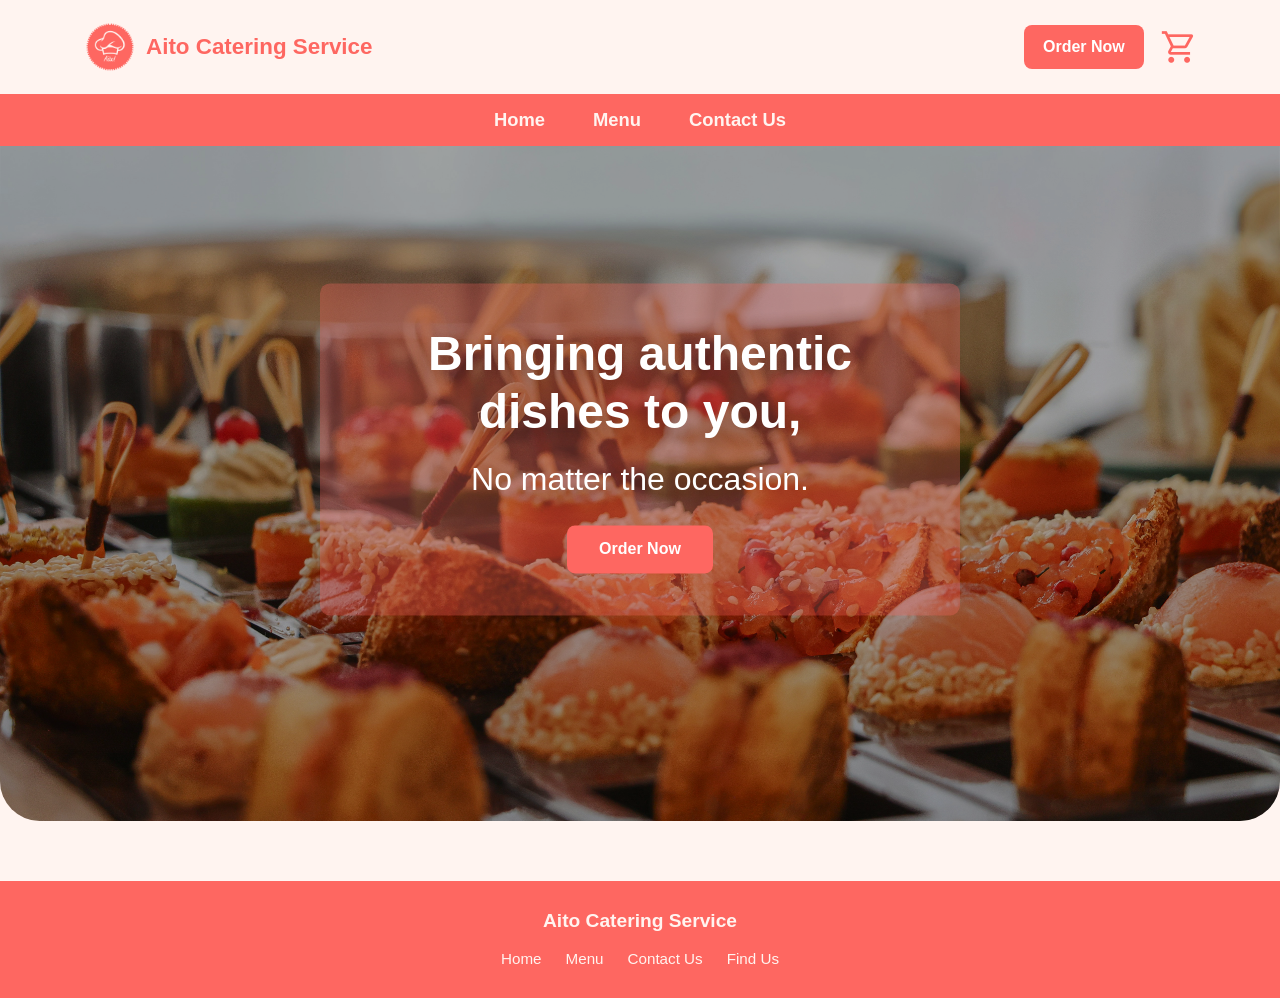
<file: index.html>
<!DOCTYPE html>
<html lang="en">
<head>
  <meta charset="UTF-8" />
  <meta name="viewport" content="width=device-width, initial-scale=1.0" />
  <title>Aito Catering Service</title>

  <!-- Bootstrap CSS -->
  <link href="https://cdn.jsdelivr.net/npm/bootstrap@5.3.2/dist/css/bootstrap.min.css" rel="stylesheet">

  <!-- Google Material Icons -->
  <link href="https://fonts.googleapis.com/css2?family=Material+Symbols+Outlined" rel="stylesheet">

  <!-- Your CSS -->
  <link rel="stylesheet" href="css/style.css">
</head>

<body>

  <!-- TOP NAVBAR (Cream) -->
  <nav class="navbar navbar-expand-lg aito-navbar">
    <div class="container d-flex align-items-center justify-content-between">
      
      <!-- Brand -->
      <a class="navbar-brand d-flex align-items-center gap-2" href="index.html">
        <img src="img/logo.png" alt="Aito logo" class="aito-logo">
        <span class="aito-brand-text">Aito Catering Service</span>
      </a>

      <!-- Actions -->
      <div class="d-flex align-items-center gap-3">
        <a class="btn btn-aito" href="booking.html">Order Now</a>
        <span id="cartBtn" class="material-symbols-outlined aito-cart" role="button" tabindex="0">
            shopping_cart
        </span>
      </div>
    </div>
  </nav>

  <!-- CORAL NAV BAR (Cream links) -->
  <div class="aito-coral-bar">
    <div class="container d-flex justify-content-center gap-5">
      <a class="coral-link" href="index.html">Home</a>
      <a class="coral-link" href="menu.html">Menu</a>
      <a class="coral-link" href="contact.html">Contact Us</a>
    </div>
  </div>

  <!-- HERO -->
  <header class="aito-hero">
    <div class="hero-panel">
      <h1 class="hero-title">Bringing authentic dishes to you,</h1>
      <p class="hero-subtitle">No matter the occasion.</p>
      <a class="btn hero-btn" href="booking.html">Order Now</a>
    </div>
  </header>

  <footer class="aito-footer">
  <div class="container text-center">

    <h4 class="footer-brand">Aito Catering Service</h4>

    <div class="footer-links d-flex justify-content-center gap-4 mt-3">
      <a href="index.html">Home</a>
      <a href="menu.html">Menu</a>
      <a href="contact.html">Contact Us</a>
      <a href="locate.html">Find Us</a>
    </div>

  </div>
</footer>

  <!-- Bootstrap JS -->
  <script src="https://cdn.jsdelivr.net/npm/bootstrap@5.3.2/dist/js/bootstrap.bundle.min.js"></script>
    <script src="js/nav.js"></script>
</body>
</html>
</file>
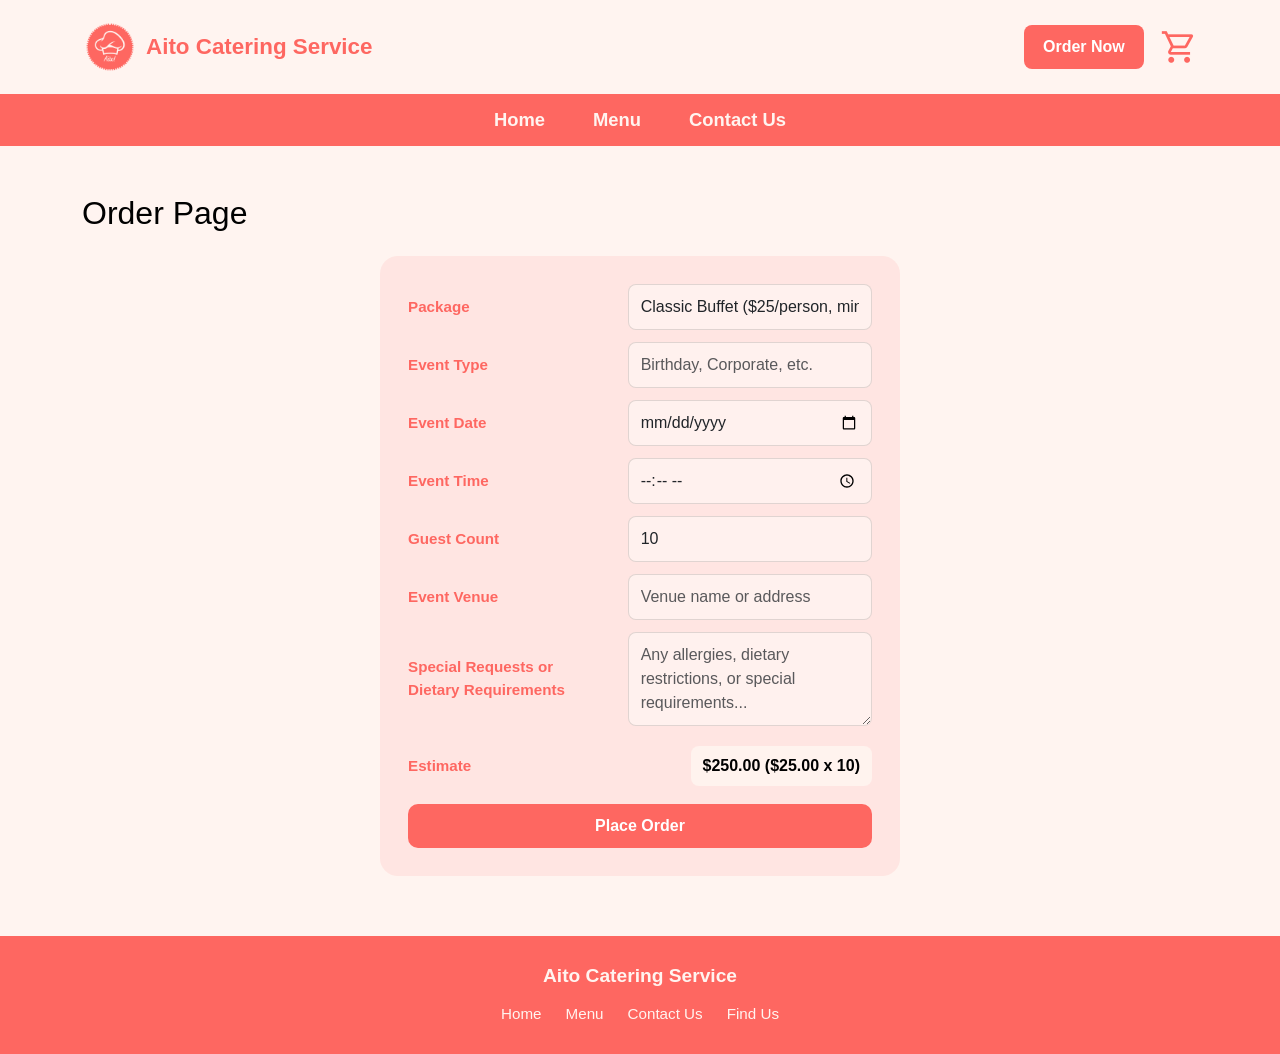
<file: booking.html>
<!DOCTYPE html>
<html lang="en">
<head>
  <meta charset="UTF-8" />
  <meta name="viewport" content="width=device-width, initial-scale=1.0" />
  <title>Aito Catering Service</title>

  <!-- Bootstrap CSS -->
  <link href="https://cdn.jsdelivr.net/npm/bootstrap@5.3.2/dist/css/bootstrap.min.css" rel="stylesheet">

  <!-- Google Material Icons -->
  <link href="https://fonts.googleapis.com/css2?family=Material+Symbols+Outlined" rel="stylesheet">

  <!-- Your CSS -->
  <link rel="stylesheet" href="css/style.css">
</head>


<body>
    <!-- TOP NAVBAR (Cream) -->
<nav class="navbar navbar-expand-lg aito-navbar">
  <div class="container d-flex align-items-center justify-content-between">
    
    <!-- Brand -->
    <a class="navbar-brand d-flex align-items-center gap-2" href="index.html">
      <img src="img/logo.png" alt="Aito logo" class="aito-logo">
      <span class="aito-brand-text">Aito Catering Service</span>
    </a>

    <!-- Right Side Actions -->
    <div class="d-flex align-items-center gap-3">
      <a class="btn btn-aito" href="booking.html">Order Now</a>
      <span id="cartBtn" class="material-symbols-outlined aito-cart" role="button" tabindex="0">
            shopping_cart
        </span>
    </div>
  </div>
</nav>

<!-- CORAL NAV BAR -->
<div class="aito-coral-bar">
  <div class="container d-flex justify-content-center gap-5">
    <a class="coral-link" href="index.html">Home</a>
    <a class="coral-link" href="menu.html">Menu</a>
    <a class="coral-link" href="contact.html">Contact Us</a>
  </div>
</div>

<main class="container my-5">
  <h2 class="mb-4">Order Page</h2>

  <div class="order-card mx-auto">
    <form id="orderForm" class="order-form-grid">

      <label for="package" class="order-label">Package</label>
      <select id="package" class="form-control order-input" required>
        <option value="25" data-min="10">Classic Buffet ($25/person, min 10)</option>
  <option value="50" data-min="20">Premium Buffet ($50/person, min 20)</option>
  <option value="20" data-min="10">Veggie Buffet ($20/person, min 10)</option>
  <option value="20" data-min="20">Birthday ($20/person, min 20)</option>
  <option value="22" data-min="20">Combo ($22/person, min 20)</option>
  </select>

      <label for="eventType" class="order-label">Event Type</label>
      <input id="eventType" class="form-control order-input" type="text"
             placeholder="Birthday, Corporate, etc." required>

      <label for="eventDate" class="order-label">Event Date</label>
      <input id="eventDate" class="form-control order-input" type="date" required>

      <label for="eventTime" class="order-label">Event Time</label>
      <input id="eventTime" class="form-control order-input" type="time" required>

      <label for="guests" class="order-label">Guest Count</label>
      <input id="guests" class="form-control order-input" type="number" min="1" value="5" required>
      <!-- <small id="minGuestsText" class="text-muted"></small> -->

      <label for="venue" class="order-label">Event Venue</label>
      <input id="venue" class="form-control order-input" type="text"
             placeholder="Venue name or address" required>

      <label for="requests" class="order-label">Special Requests or<br>Dietary Requirements</label>
      <textarea id="requests" class="form-control order-textarea" rows="3"
                placeholder="Any allergies, dietary restrictions, or special requirements..."></textarea>

      <div class="order-estimate-row">
        <span class="order-label">Estimate</span>
        <span class="order-estimate" id="estimateText">$100.00 ($20 x 5)</span>
      </div>

      <button type="submit" class="btn order-submit">Place Order</button>

    </form>
  </div>
</main>

<footer class="aito-footer">
  <div class="container text-center">

    <h4 class="footer-brand">Aito Catering Service</h4>

    <div class="footer-links d-flex justify-content-center gap-4 mt-3">
      <a href="index.html">Home</a>
      <a href="menu.html">Menu</a>
      <a href="contact.html">Contact Us</a>
      <a href="locate.html">Find Us</a>
    </div>

  </div>
</footer>
<script src="js/booking.js"></script>

<script src="js/nav.js"></script>
</body>
</file>
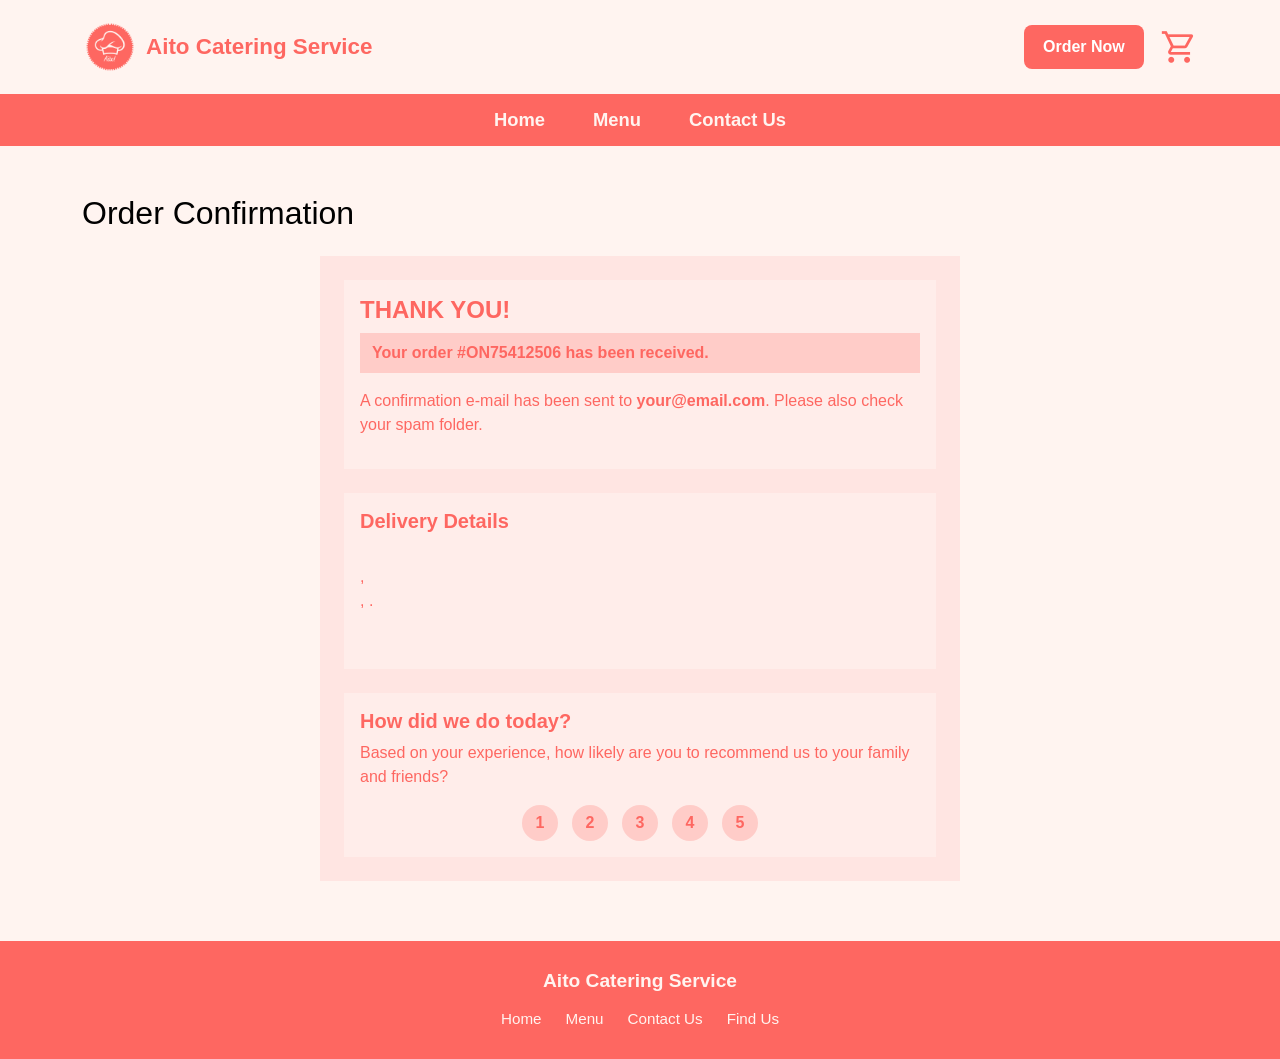
<file: confirmation.html>
<!DOCTYPE html>
<html lang="en">
<head>
  <meta charset="UTF-8" />
  <meta name="viewport" content="width=device-width, initial-scale=1.0" />
  <title>Aito Catering Service</title>

  <!-- Bootstrap CSS -->
  <link href="https://cdn.jsdelivr.net/npm/bootstrap@5.3.2/dist/css/bootstrap.min.css" rel="stylesheet">

  <!-- Google Material Icons -->
  <link href="https://fonts.googleapis.com/css2?family=Material+Symbols+Outlined" rel="stylesheet">

  <!-- Your CSS -->
  <link rel="stylesheet" href="css/style.css">
</head>

<body>
    <!-- TOP NAVBAR (Cream) -->
<nav class="navbar navbar-expand-lg aito-navbar">
  <div class="container d-flex align-items-center justify-content-between">
    
    <!-- Brand -->
    <a class="navbar-brand d-flex align-items-center gap-2" href="index.html">
      <img src="img/logo.png" alt="Aito logo" class="aito-logo">
      <span class="aito-brand-text">Aito Catering Service</span>
    </a>

    <!-- Right Side Actions -->
    <div class="d-flex align-items-center gap-3">
      <a class="btn btn-aito" href="booking.html">Order Now</a>
      <span id="cartBtn" class="material-symbols-outlined aito-cart" role="button" tabindex="0">
            shopping_cart
        </span>
    </div>
  </div>
</nav>

<!-- CORAL NAV BAR -->
<div class="aito-coral-bar">
  <div class="container d-flex justify-content-center gap-5">
    <a class="coral-link" href="index.html">Home</a>
    <a class="coral-link" href="menu.html">Menu</a>
    <a class="coral-link" href="contact.html">Contact Us</a>
  </div>
</div>

<main class="container my-5">
  <h2 class="mb-4">Order Confirmation</h2>

  <section class="confirm-card mx-auto">

    <!-- THANK YOU -->
    <div class="confirm-section">
      <h4 class="confirm-title">THANK YOU!</h4>

      <div class="confirm-banner" id="orderBanner">
        Your order <strong id="orderNumber">#ON00000000</strong> has been received.
      </div>

      <p class="confirm-text mt-3">
        A confirmation e-mail has been sent to
        <strong id="confirmEmail">your@email.com</strong>.
        Please also check your spam folder.
      </p>
    </div>

    <!-- DELIVERY DETAILS -->
    <div class="confirm-section mt-4">
      <h5 class="confirm-subtitle">Delivery Details</h5>

      <p class="confirm-text" id="deliveryDetails">
        <!-- filled by JS -->
      </p>
    </div>

    <!-- RATING -->
    <div class="confirm-section mt-4">
      <h5 class="confirm-subtitle">How did we do today?</h5>
      <p class="confirm-text">
        Based on your experience, how likely are you to recommend us to your family and friends?
      </p>

      <div class="rating-row" id="ratingRow">
        <button type="button" class="rating-btn" data-rating="1">1</button>
        <button type="button" class="rating-btn" data-rating="2">2</button>
        <button type="button" class="rating-btn" data-rating="3">3</button>
        <button type="button" class="rating-btn" data-rating="4">4</button>
        <button type="button" class="rating-btn" data-rating="5">5</button>
      </div>
    </div>

  </section>
</main>

<script src="js/confirmation.js"></script>

<footer class="aito-footer">
  <div class="container text-center">

    <h4 class="footer-brand">Aito Catering Service</h4>

    <div class="footer-links d-flex justify-content-center gap-4 mt-3">
      <a href="index.html">Home</a>
      <a href="menu.html">Menu</a>
      <a href="contact.html">Contact Us</a>
      <a href="locate.html">Find Us</a>
    </div>

  </div>
</footer>


<script src="js/nav.js"></script>
</body>
</file>
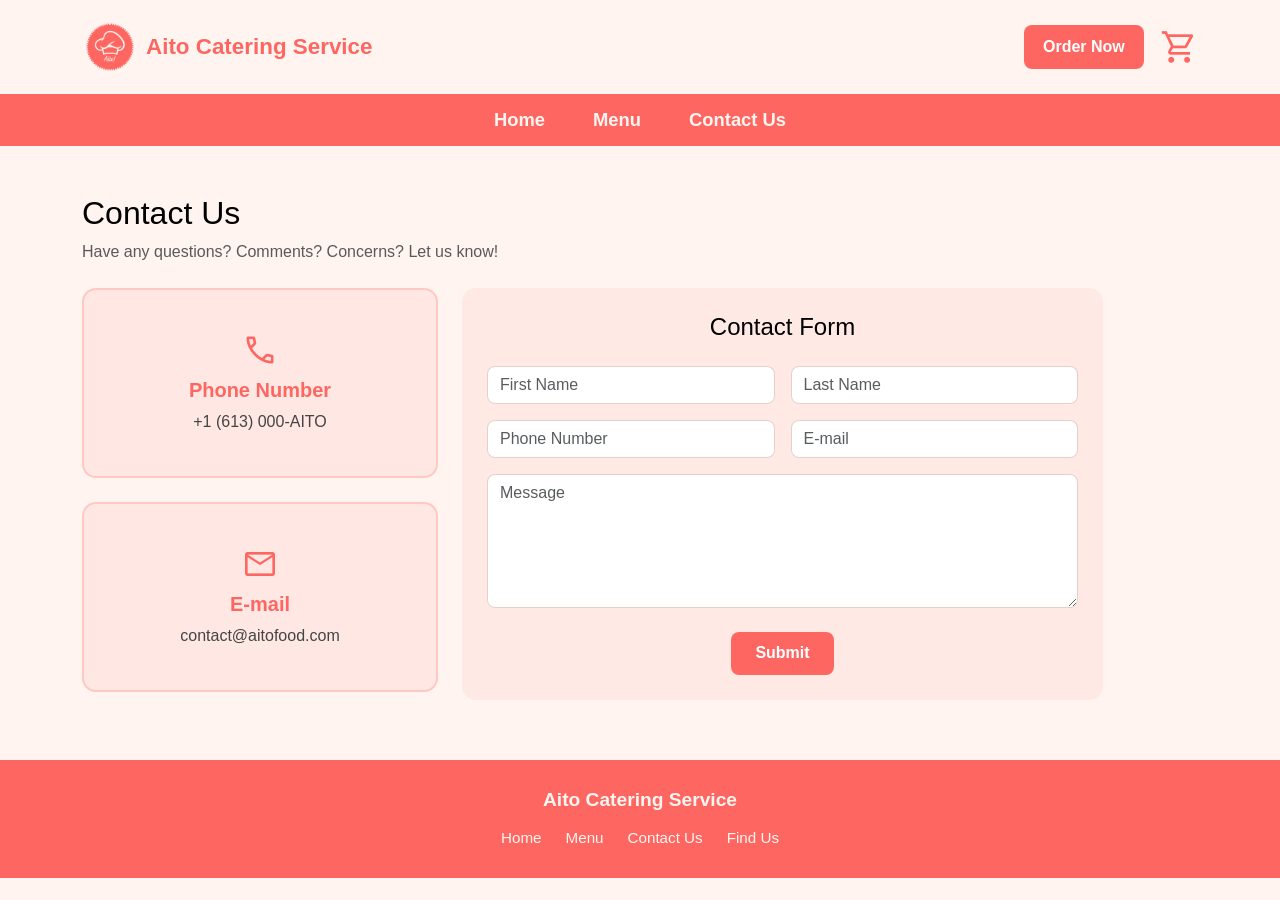
<file: contact.html>
<!DOCTYPE html>
<html lang="en">
<head>
  <meta charset="UTF-8" />
  <meta name="viewport" content="width=device-width, initial-scale=1.0" />
  <title>Aito Catering Service</title>

  <!-- Bootstrap CSS -->
  <link href="https://cdn.jsdelivr.net/npm/bootstrap@5.3.2/dist/css/bootstrap.min.css" rel="stylesheet">

  <!-- Google Material Icons -->
  <link href="https://fonts.googleapis.com/css2?family=Material+Symbols+Outlined" rel="stylesheet">

  <!-- Your CSS -->
  <link rel="stylesheet" href="css/style.css">
</head>

<body>
    <!-- TOP NAVBAR (Cream) -->
<nav class="navbar navbar-expand-lg aito-navbar">
  <div class="container d-flex align-items-center justify-content-between">
    
    <!-- Brand -->
    <a class="navbar-brand d-flex align-items-center gap-2" href="index.html">
      <img src="img/logo.png" alt="Aito logo" class="aito-logo">
      <span class="aito-brand-text">Aito Catering Service</span>
    </a>

    <!-- Right Side Actions -->
    <div class="d-flex align-items-center gap-3">
      <a class="btn btn-aito" href="booking.html">Order Now</a>
      <span id="cartBtn" class="material-symbols-outlined aito-cart" role="button" tabindex="0">
            shopping_cart
        </span>
    </div>
  </div>
</nav>

<!-- CORAL NAV BAR -->
<div class="aito-coral-bar">
  <div class="container d-flex justify-content-center gap-5">
    <a class="coral-link" href="index.html">Home</a>
    <a class="coral-link" href="menu.html">Menu</a>
    <a class="coral-link" href="contact.html">Contact Us</a>
  </div>
</div>

<main class="container my-5">
  <h2 class="mb-2">Contact Us</h2>
  <p class="text-muted mb-4">
    Have any questions? Comments? Concerns? Let us know!
  </p>

  <div class="row g-4">

    <!-- LEFT COLUMN -->
    <div class="col-md-4">

      <!-- Phone -->
      <div class="contact-box text-center mb-4">
        <span class="material-symbols-outlined contact-icon">call</span>
        <h5>Phone Number</h5>
        <p>+1 (613) 000-AITO</p>
      </div>

      <!-- Email -->
      <div class="contact-box text-center">
        <span class="material-symbols-outlined contact-icon">mail</span>
        <h5>E-mail</h5>
        <p>contact@aitofood.com</p>
      </div>

    
    </div>

    <!-- RIGHT COLUMN -->
    <div class="col-md-7">
      <div class="form-box">
        <h4 class="text-center mb-4">Contact Form</h4>

        <form>
          <div class="row g-3">
            <div class="col-md-6">
              <input type="text" class="form-control" placeholder="First Name">
            </div>
            <div class="col-md-6">
              <input type="text" class="form-control" placeholder="Last Name">
            </div>
            <div class="col-md-6">
              <input type="tel" class="form-control" placeholder="Phone Number">
            </div>
            <div class="col-md-6">
              <input type="email" class="form-control" placeholder="E-mail">
            </div>
            <div class="col-12">
              <textarea class="form-control" rows="5" placeholder="Message"></textarea>
            </div>
          </div>

          <div class="text-center mt-4">
            <button type="submit" class="btn btn-aito px-4">
              Submit
            </button>
          </div>
        </form>
      </div>
    </div>

  </div>
</main>

<footer class="aito-footer">
  <div class="container text-center">

    <h4 class="footer-brand">Aito Catering Service</h4>

    <div class="footer-links d-flex justify-content-center gap-4 mt-3">
      <a href="index.html">Home</a>
      <a href="menu.html">Menu</a>
      <a href="contact.html">Contact Us</a>
      <a href="locate.html">Find Us</a>
    </div>

  </div>
</footer>

<script src="js/nav.js"></script>
</body>
</file>
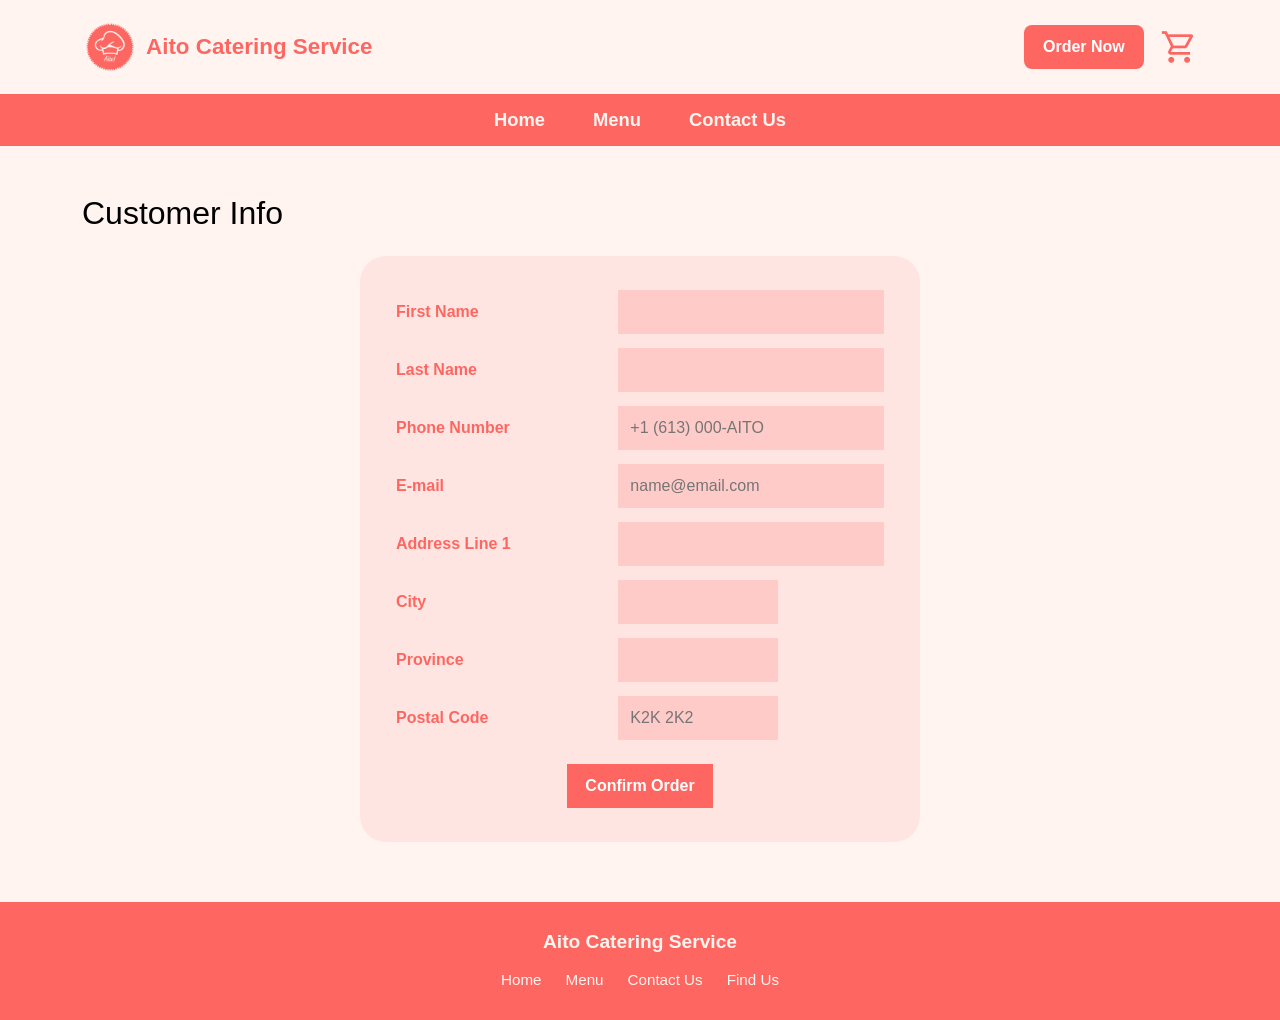
<file: info.html>
<!DOCTYPE html>
<html lang="en">
<head>
  <meta charset="UTF-8" />
  <meta name="viewport" content="width=device-width, initial-scale=1.0" />
  <title>Aito Catering Service</title>

  <!-- Bootstrap CSS -->
  <link href="https://cdn.jsdelivr.net/npm/bootstrap@5.3.2/dist/css/bootstrap.min.css" rel="stylesheet">

  <!-- Google Material Icons -->
  <link href="https://fonts.googleapis.com/css2?family=Material+Symbols+Outlined" rel="stylesheet">

  <!-- Your CSS -->
  <link rel="stylesheet" href="css/style.css">
</head>

<body>
    <!-- TOP NAVBAR (Cream) -->
<nav class="navbar navbar-expand-lg aito-navbar">
  <div class="container d-flex align-items-center justify-content-between">
    
    <!-- Brand -->
    <a class="navbar-brand d-flex align-items-center gap-2" href="index.html">
      <img src="img/logo.png" alt="Aito logo" class="aito-logo">
      <span class="aito-brand-text">Aito Catering Service</span>
    </a>

    <!-- Right Side Actions -->
    <div class="d-flex align-items-center gap-3">
      <a class="btn btn-aito" href="booking.html">Order Now</a>
      <span id="cartBtn" class="material-symbols-outlined aito-cart" role="button" tabindex="0">
            shopping_cart
        </span>
    </div>
  </div>
</nav>

<!-- CORAL NAV BAR -->
<div class="aito-coral-bar">
  <div class="container d-flex justify-content-center gap-5">
    <a class="coral-link" href="index.html">Home</a>
    <a class="coral-link" href="menu.html">Menu</a>
    <a class="coral-link" href="contact.html">Contact Us</a>
  </div>
</div>

<main class="container my-5">
  <h2 class="mb-4">Customer Info</h2>

  <section class="info-card mx-auto">
    <form id="customerForm" class="info-grid">

      <label class="info-label" for="firstName">First Name</label>
      <input class="info-input" id="firstName" type="text" required>

      <label class="info-label" for="lastName">Last Name</label>
      <input class="info-input" id="lastName" type="text" required>

      <label class="info-label" for="phone">Phone Number</label>
      <input class="info-input" id="phone" type="tel" placeholder="+1 (613) 000-AITO" required>

      <label class="info-label" for="email">E-mail</label>
      <input class="info-input" id="email" type="email" placeholder="name@email.com" required>

      <label class="info-label" for="address1">Address Line 1</label>
      <input class="info-input" id="address1" type="text" required>

      <label class="info-label" for="city">City</label>
      <input class="info-input small-input" id="city" type="text" required>

      <label class="info-label" for="province">Province</label>
      <input class="info-input small-input" id="province" type="text" required>

      <label class="info-label" for="postal">Postal Code</label>
      <input class="info-input small-input" id="postal" type="text" placeholder="K2K 2K2" required>

      <button type="submit" class="btn info-submit">Confirm Order</button>

    </form>
  </section>
</main>

<script src="js/info.js"></script>

<footer class="aito-footer">
  <div class="container text-center">

    <h4 class="footer-brand">Aito Catering Service</h4>

    <div class="footer-links d-flex justify-content-center gap-4 mt-3">
      <a href="index.html">Home</a>
      <a href="menu.html">Menu</a>
      <a href="contact.html">Contact Us</a>
      <a href="locate.html">Find Us</a>
    </div>

  </div>
</footer>

<script src="js/nav.js"></script>

</body>
</file>
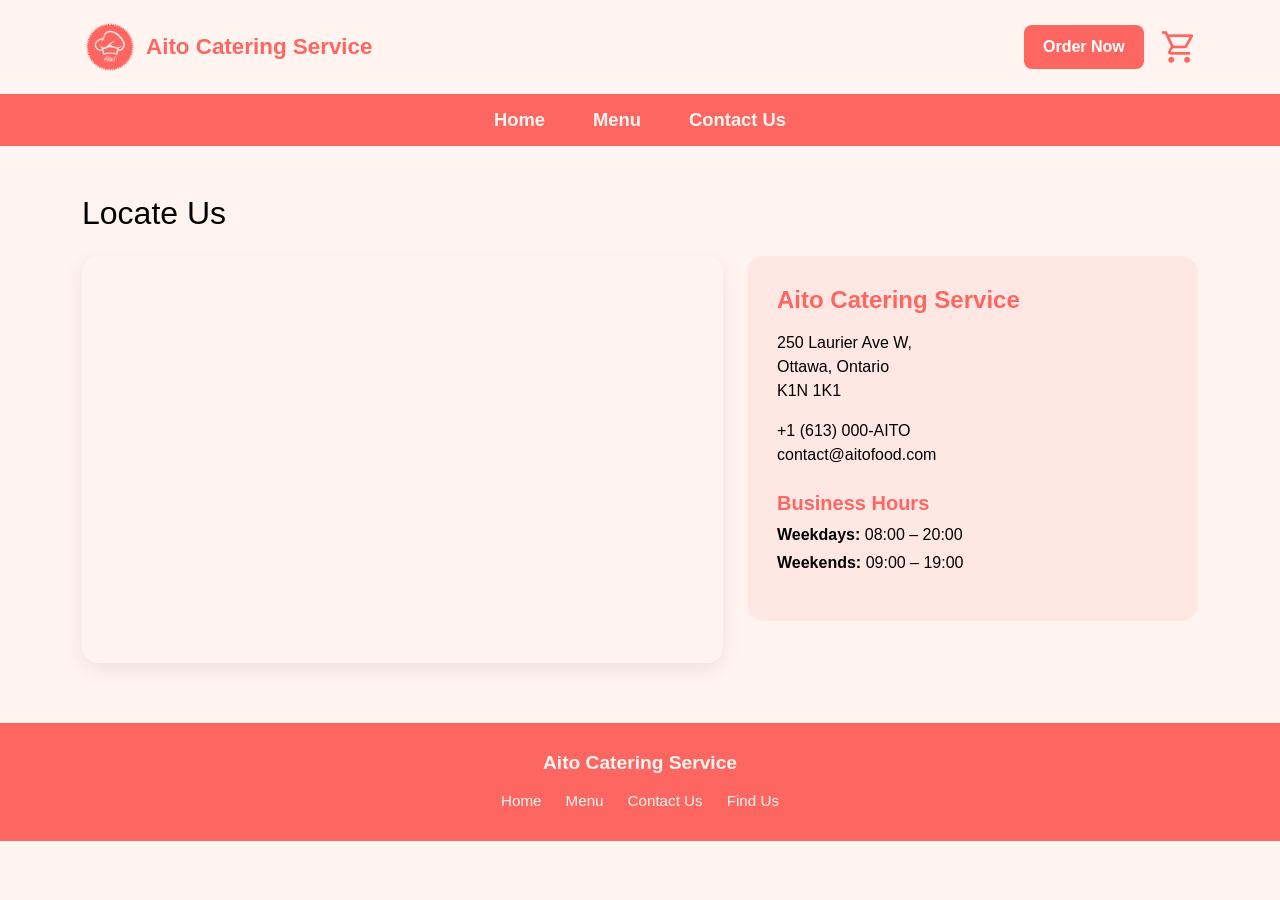
<file: locate.html>
<!DOCTYPE html>
<html lang="en">
<head>
  <meta charset="UTF-8" />
  <meta name="viewport" content="width=device-width, initial-scale=1.0" />
  <title>Aito Catering Service</title>

  <!-- Bootstrap CSS -->
  <link href="https://cdn.jsdelivr.net/npm/bootstrap@5.3.2/dist/css/bootstrap.min.css" rel="stylesheet">

  <!-- Google Material Icons -->
  <link href="https://fonts.googleapis.com/css2?family=Material+Symbols+Outlined" rel="stylesheet">

  <!-- Your CSS -->
  <link rel="stylesheet" href="css/style.css">
</head>

<body>
    <!-- TOP NAVBAR (Cream) -->
<nav class="navbar navbar-expand-lg aito-navbar">
  <div class="container d-flex align-items-center justify-content-between">
    
    <!-- Brand -->
    <a class="navbar-brand d-flex align-items-center gap-2" href="index.html">
      <img src="img/logo.png" alt="Aito logo" class="aito-logo">
      <span class="aito-brand-text">Aito Catering Service</span>
    </a>

    <!-- Right Side Actions -->
    <div class="d-flex align-items-center gap-3">
      <a class="btn btn-aito" href="booking.html">Order Now</a>
      <span id="cartBtn" class="material-symbols-outlined aito-cart" role="button" tabindex="0">
            shopping_cart
        </span>
    </div>
  </div>
</nav>

<!-- CORAL NAV BAR -->
<div class="aito-coral-bar">
  <div class="container d-flex justify-content-center gap-5">
    <a class="coral-link" href="index.html">Home</a>
    <a class="coral-link" href="menu.html">Menu</a>
    <a class="coral-link" href="contact.html">Contact Us</a>
  </div>
</div>

<main class="container my-5">

  <h2 class="mb-4">Locate Us</h2>

  <div class="row g-4 align-items-start">

    <!-- MAP -->
    <div class="col-md-7">
      <div class="map-box">
        <iframe
          src="https://www.google.com/maps?q=Ottawa+Ontario&output=embed"
          width="100%"
          height="400"
          style="border:0;"
          allowfullscreen=""
          loading="lazy">
        </iframe>
      </div>
    </div>

    <!-- INFO -->
    <div class="col-md-5">
      <div class="location-info">

        <h4 class="mb-3">Aito Catering Service</h4>

        <p>
          250 Laurier Ave W,<br>
          Ottawa, Ontario<br>
          K1N 1K1
        </p>

        <p class="mb-3">
          +1 (613) 000-AITO<br>
          contact@aitofood.com
        </p>

        <h5 class="mt-4">Business Hours</h5>

        <p class="mb-1"><strong>Weekdays:</strong> 08:00 – 20:00</p>
        <p><strong>Weekends:</strong> 09:00 – 19:00</p>

      </div>
    </div>

  </div>

</main>

<footer class="aito-footer">
  <div class="container text-center">

    <h4 class="footer-brand">Aito Catering Service</h4>

    <div class="footer-links d-flex justify-content-center gap-4 mt-3">
      <a href="index.html">Home</a>
      <a href="menu.html">Menu</a>
      <a href="contact.html">Contact Us</a>
      <a href="locate.html">Find Us</a>
    </div>

  </div>
</footer>
<script src="js/nav.js"></script>
</body>
</file>
<file: css/style.css>
:root{
  --aito-coral: #FE6761;
  --aito-cream: #FFF4F0;
  --aito-text-white: #ffffff;
  --aito-text-black: #000000;
  --aito-muted: #6b6b6b;
  --aito-border: rgba(0,0,0,0.08);
}

body{
  margin: 0;
  background-color: var(--aito-cream);
  color: var(--aito-text-black);
  font-family: 'Segoe UI', Tahoma, Geneva, Verdana, sans-serif;
}

/* ---------- TOP NAV (Cream) ---------- */
.aito-navbar{
  background-color: var(--aito-cream);
  padding: 14px 0;
}

.aito-logo{
  width: 56px;
  height: 56px;
  border-radius: 50%;
  object-fit: cover;
}

.aito-brand-text{
  color: var(--aito-coral);
  font-weight: 800;
  font-size: 1.4rem;
}

/* Order button (top right) */
.btn-aito{
  background-color: var(--aito-coral);
  color: var(--aito-text-white);
  border: none;
  border-radius: 8px;
  padding: 0.6rem 1.2rem;
  font-weight: 800;
}

.btn-aito:hover{
  background-color: #e85a55;
  color: var(--aito-text-white);
}

/* Google cart icon */
.aito-cart{
  font-size: 38px;
  color: var(--aito-coral);
  vertical-align: middle;
}

/* ---------- CORAL NAV BAR ---------- */
.aito-coral-bar{
  background-color: var(--aito-coral);
  padding: 12px 0;
}

.coral-link{
  color: var(--aito-cream);
  font-weight: 900;
  text-decoration: none;
  font-size: 1.15rem;
}

.coral-link:hover{
  color: var(--aito-cream);
  text-decoration: underline;
}

/* ---------- HERO ---------- */
.aito-hero{
  position: relative;
  height: 75vh;
  min-height: 400px;
  width: 100%;
  background-image: url("../img/hero.jpg");
  background-size: cover;
  background-position: center;

  /* Rounded ONLY on the hero section (not the whole page) */
  border-bottom-left-radius: 40px;
  border-bottom-right-radius: 40px;
  overflow: hidden;
}

/* dark overlay for readability */
.aito-hero::before{
  content:"";
  position:absolute;
  inset:0;
  background: rgba(0,0,0,0.35);
}

/* translucent coral panel behind hero text */
.hero-panel{
  position: absolute;
  top: 45%;
  left: 50%;
  transform: translate(-50%, -50%);
  background: rgba(254, 103, 97, 0.30);
  padding: 42px 64px;
  border-radius: 10px;
  text-align: center;
  z-index: 1;
}

/* hero text */
.hero-title{
  color: white;
  font-weight: 900;
  font-size: clamp(2rem, 4vw, 3rem);
  margin: 0;
  text-shadow: 0 8px 22px rgba(0,0,0,0.35);
}

.hero-subtitle{
  color: white;
  font-size: clamp(1.2rem, 2.5vw, 2rem);
  margin: 14px 0 22px;
  text-shadow: 0 8px 22px rgba(0,0,0,0.25);
}

/* center Order Now button in hero */
.hero-btn{
  background-color: var(--aito-coral);
  color: white;
  font-weight: 900;
  border-radius: 8px;
  padding: 12px 32px;
  border: none;
}

.hero-btn:hover{
  background-color: #e85a55;
  color: white;
}


/* ---------- FOOTER ---------- */
.aito-footer{
  background-color: var(--aito-coral);
  padding: 28px 0;        /* reduced from 50px */
  margin-top: 60px;       /* less spacing above */
  text-align: center;
}

.footer-brand{
  color: var(--aito-cream);
  font-weight: 700;
  font-size: 1.2rem;      /* smaller title */
  margin-bottom: 10px;
}

.footer-links{
  gap: 24px;              /* tighter spacing */
}

.footer-links a{
  color: var(--aito-cream);
  text-decoration: none;
  font-weight: 500;
  font-size: 0.95rem;     /* slightly smaller */
}

.footer-links a:hover{
  text-decoration: underline;
}

/* ---------- CONTACT PAGE ---------- */

.contact-box{
   background: rgba(254, 103, 97, 0.08);
  border: 2px solid rgba(254, 103, 97, 0.25);
  border-radius: 14px;
  padding: 28px 20px;

  min-height: 190px;        /* equal height */
  display: flex;
  flex-direction: column;
  justify-content: center;
  align-items: center;

  transition: 0.25s ease;
}

.contact-box h5{
  color: var(--aito-coral);
  font-weight: 700;
  margin-top: 10px;
}

.contact-box p{
  margin: 0;
  color: #444;
}

.contact-icon{
  font-size: 36px;
  color: var(--aito-coral);
}

.locate-box{
  cursor: pointer;
}

.locate-box:hover{
  background: var(--aito-coral);
  color: white;
  transform: translateY(-3px);
}

.locate-box:hover h5,
.locate-box:hover p,
.locate-box:hover .contact-icon{
  color: white;
}

/* form styling */
.form-box{
  background: rgba(254, 103, 97, 0.08);
  padding: 25px;
  border-radius: 14px;
  min-height: 400px;  /* ensures similar height balance */
}

.form-control{
  border-radius: 8px;
  border: 1px solid rgba(0,0,0,0.1);
}

.form-control:focus{
  border-color: var(--aito-coral);
  box-shadow: 0 0 0 0.2rem rgba(254, 103, 97, 0.2);
}

/* ---------- LOCATE PAGE ---------- */

.map-box{
  border-radius: 16px;
  overflow: hidden;
  box-shadow: 0 6px 20px rgba(0,0,0,0.08);
}

.location-info{
  background: rgba(254, 103, 97, 0.08);
  padding: 30px;
  border-radius: 16px;
}

.location-info h4{
  color: var(--aito-coral);
  font-weight: 800;
}

.location-info h5{
  color: var(--aito-coral);
  font-weight: 700;
}

/* ---------- ORDER PAGE ---------- */

.order-card{
  width: min(520px, 100%);
  background: rgba(254, 103, 97, 0.10);
  border-radius: 18px;
  padding: 28px;
}

.order-form-grid{
  display: grid;
  grid-template-columns: 1fr 1.2fr;
  gap: 12px 16px;
  align-items: center;
}

.order-label{
  color: var(--aito-coral);
  font-weight: 800;
  font-size: 0.95rem;
}

.order-input{
  background: rgba(255, 244, 240, 0.85);
  border-radius: 8px;
  border: 1px solid rgba(0,0,0,0.12);
  padding: 10px 12px;
}

.order-textarea{
  grid-column: 2 / 3;
  background: rgba(255, 244, 240, 0.85);
  border-radius: 8px;
  border: 1px solid rgba(0,0,0,0.12);
  padding: 10px 12px;
}

.order-estimate-row{
  grid-column: 1 / 3;
  display: flex;
  justify-content: space-between;
  align-items: center;
  margin-top: 8px;
}

.order-estimate{
  background: rgba(255, 244, 240, 0.95);
  border-radius: 8px;
  padding: 8px 12px;
  font-weight: 800;
  color: var(--aito-text-black);
}

.order-submit{
  grid-column: 1 / 3;
  background: var(--aito-coral);
  color: white;
  font-weight: 900;
  border-radius: 10px;
  padding: 10px 18px;
  border: none;
  margin-top: 6px;
}

.order-submit:hover{
  background: #e85a55;
  color: white;
}

/* ---------- CUSTOMER INFO PAGE ---------- */

.info-card{
  width: min(560px, 100%);
  background: rgba(254, 103, 97, 0.10);
  border-radius: 26px;
  padding: 34px 36px;
}

.info-grid{
  display: grid;
  grid-template-columns: 1fr 1.3fr;
  gap: 14px 18px;
  align-items: center;
}

.info-label{
  color: var(--aito-coral);
  font-weight: 800;
  font-size: 1rem;
}

.info-input{
  background: rgba(254, 103, 97, 0.20); /* light pink block */
  border: none;
  border-radius: 0;                     /* square like your mockup */
  padding: 10px 12px;
  outline: none;
}

.info-input:focus{
  box-shadow: 0 0 0 0.2rem rgba(254, 103, 97, 0.25);
}

.small-input{
  max-width: 160px;
}

.info-submit{
  grid-column: 1 / 3;
  justify-self: center;
  margin-top: 10px;

  background: var(--aito-coral);
  color: white;
  font-weight: 900;
  border-radius: 0;     /* square button like mockup */
  border: none;
  padding: 10px 18px;
}

.info-submit:hover{
  background: #e85a55;
  color: white;
}

/* Mobile stack */
@media (max-width: 576px){
  .info-grid{
    grid-template-columns: 1fr;
  }
  .small-input{
    max-width: 100%;
  }
  .info-submit{
    grid-column: 1 / 2;
    width: 100%;
  }
}

/* CONFIRMATION PAGE */

.confirm-card{
  width: min(640px, 100%);
  background: rgba(254,103,97,0.10);
  padding: 24px;
}

.confirm-section{
  background: rgba(255,244,240,0.6);
  padding: 16px;
}

.confirm-title{
  color: var(--aito-coral);
  font-weight: 900;
}

.confirm-banner{
  background: rgba(254,103,97,0.25);
  padding: 8px 12px;
  font-weight: 700;
  color: var(--aito-coral);
}

.confirm-subtitle{
  color: var(--aito-coral);
  font-weight: 800;
}

.confirm-text{
  color: var(--aito-coral);
}

.rating-row{
  display: flex;
  justify-content: center;
  gap: 14px;
  margin-top: 12px;
}

.rating-btn{
  width: 36px;
  height: 36px;
  border-radius: 50%;
  border: none;
  background: rgba(254,103,97,0.25);
  color: var(--aito-coral);
  font-weight: 900;
  cursor: pointer;
  transition: 0.2s;
}

.rating-btn.active{
  background: var(--aito-coral);
  color: white;
}

/* ===== MENU PAGE ===== */
.aito-page{
  padding-top: 120px; /* space for fixed navbar */
  padding-bottom: 60px;
}

.aito-section-title{
  color: var(--aito-coral);
  font-weight: 800;
  margin-bottom: 6px;
}

.aito-section-sub{
  max-width: 760px;
  color: var(--aito-muted);
  margin-bottom: 18px;
}

/* package card */
.aito-card{
  background: rgba(254, 103, 97, 0.08); /* tiny coral tint */
  border: 1px solid rgba(254, 103, 97, 0.25);
  border-radius: 10px;
  padding: 14px;
  height: 100%;
}

.aito-card-img{
  width: 100%;
  height: 140px;
  object-fit: cover;
  border-radius: 10px;
  margin-bottom: 10px;
}

.aito-card-title{
  color: var(--aito-coral);
  font-weight: 800;
  font-size: 1.25rem;
  margin-bottom: 6px;
}

.aito-card-meta{
  color: var(--aito-coral);
  font-weight: 600;
  margin-bottom: 10px;
  line-height: 1.2;
}

.aito-card-desc{
  color: #4d4d4d;
  font-size: 0.95rem;
  min-height: 90px; /* keeps cards similar height */
}
</file>
